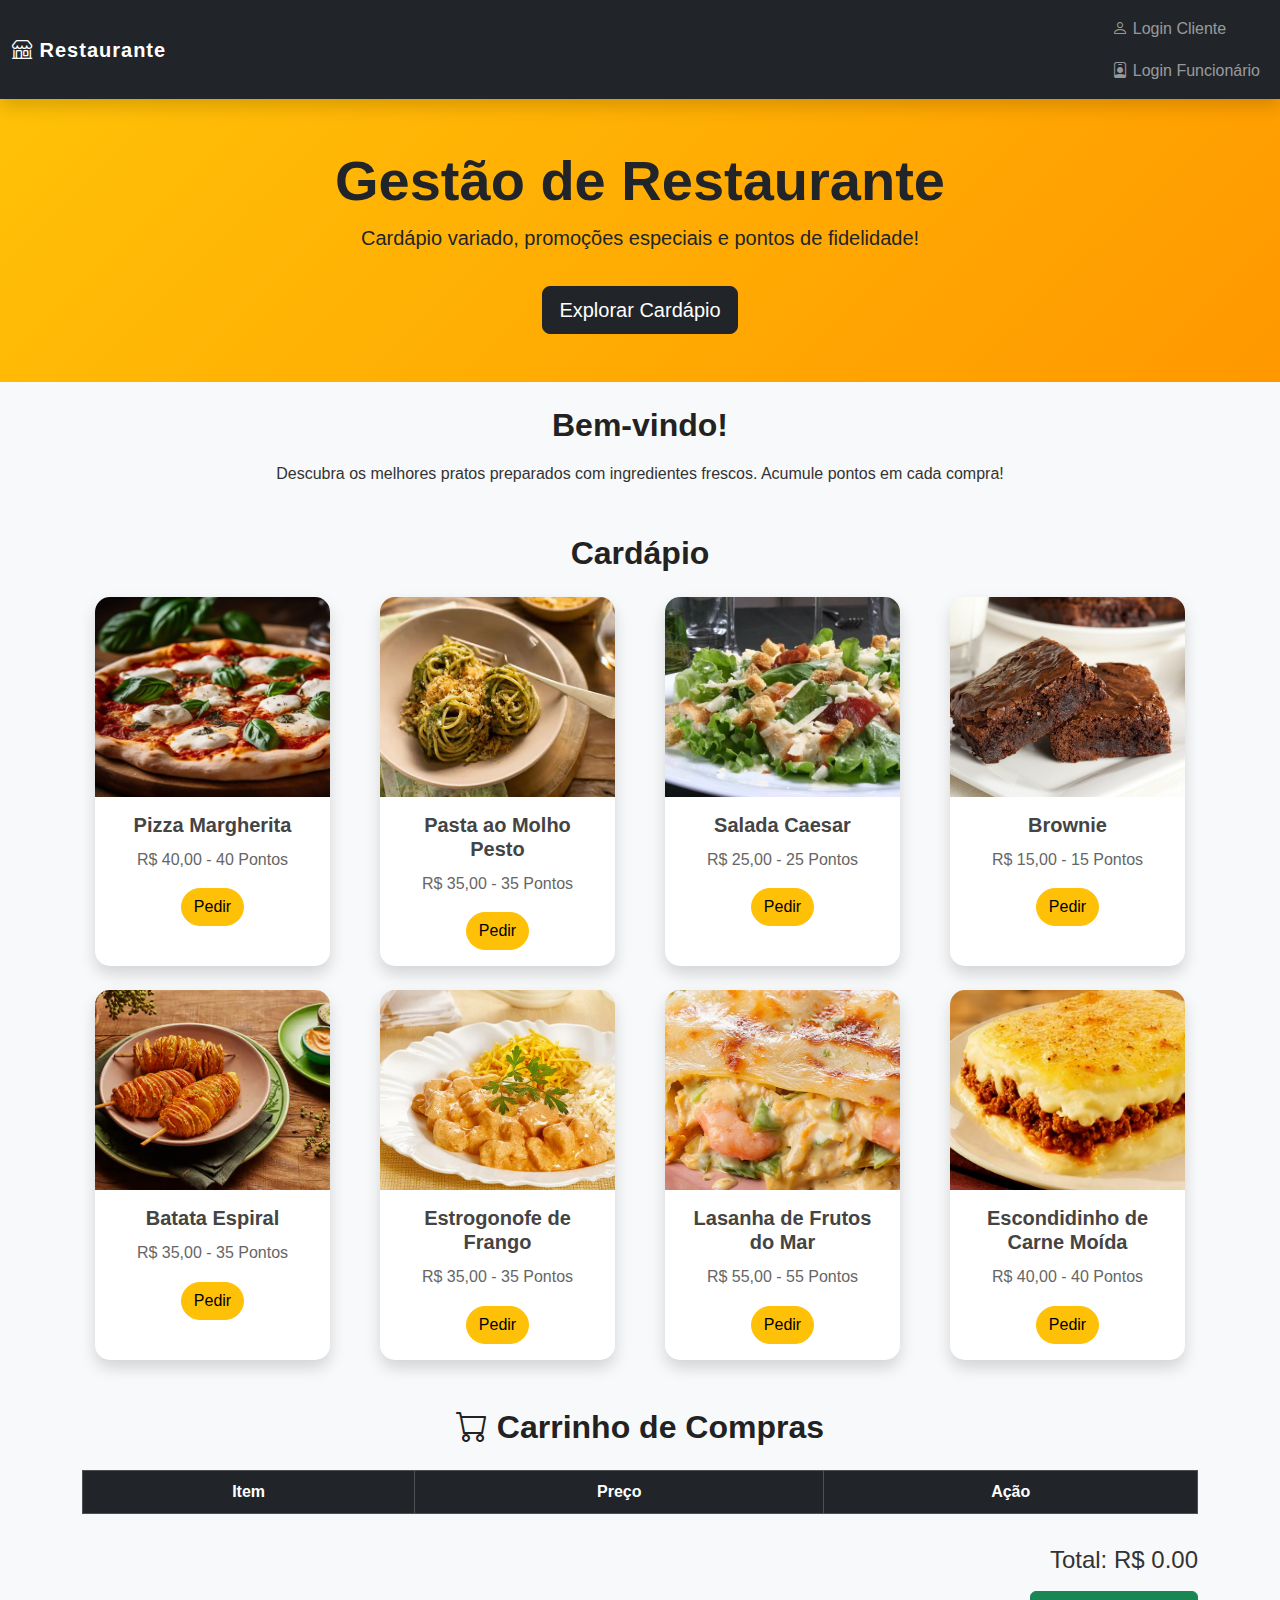
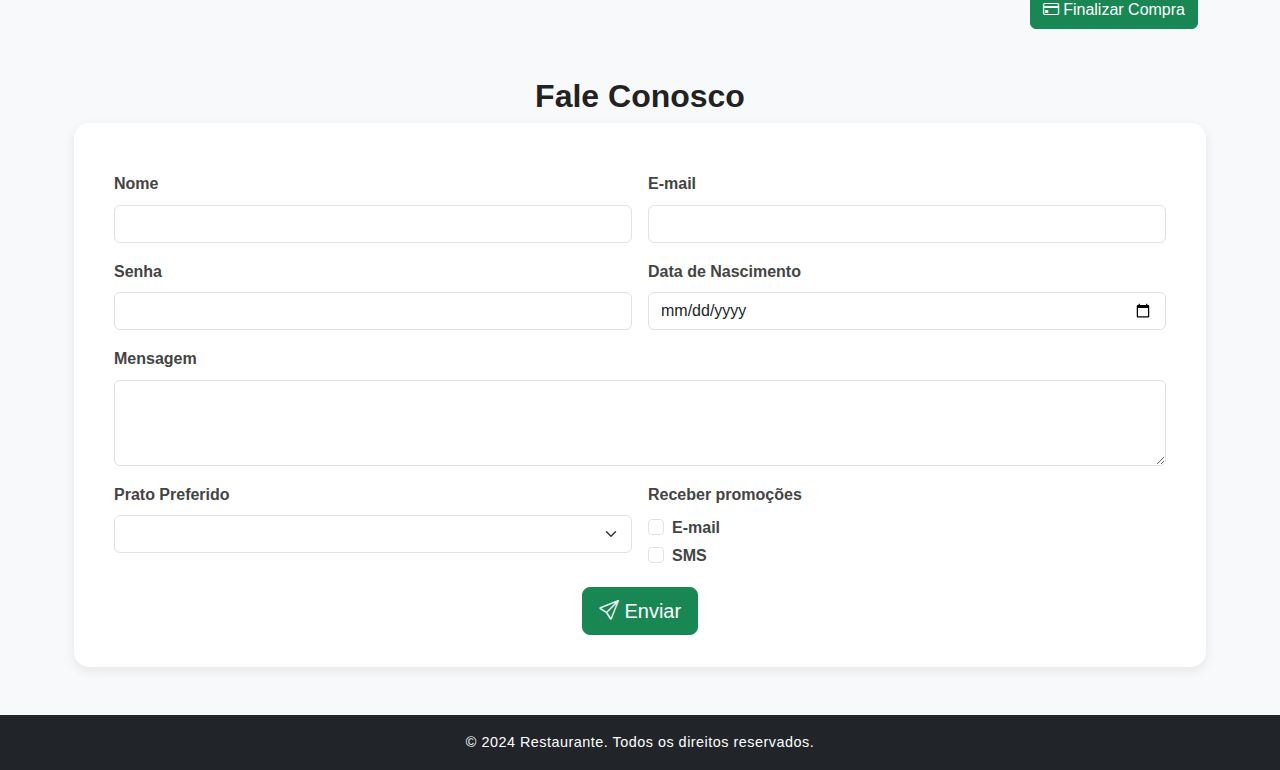
<file: index.html>
<!DOCTYPE html>
<html lang="pt-BR">
<head>
  <meta charset="UTF-8">
  <meta name="viewport" content="width=device-width, initial-scale=1.0">
  <title>Restaurante</title>
  <!-- Bootstrap CSS -->
  <link href="https://cdn.jsdelivr.net/npm/bootstrap@5.3.2/dist/css/bootstrap.min.css" rel="stylesheet">
  <!-- Ícones do Bootstrap -->
  <link href="https://cdn.jsdelivr.net/npm/bootstrap-icons/font/bootstrap-icons.css" rel="stylesheet">
  <link rel="stylesheet" href="styles.css">
</head>
<body class="bg-light">

  <!-- Navbar -->
  <nav class="navbar navbar-expand-lg navbar-dark bg-dark shadow">
    <div class="container-fluid">
      <a class="navbar-brand" href="#"><i class="bi bi-shop"></i> Restaurante</a>
      <button class="navbar-toggler" type="button" data-bs-toggle="collapse" data-bs-target="#navbarNav">
        <span class="navbar-toggler-icon"></span>
      </button>
      
            <div class="collapse navbar-collapse" id="navbarNav">
        
                <ul class="navbar-nav ms-auto" id="menu-funcionario" style="display:none;">
                    <li class="nav-item"><a class="nav-link" href="clientes.html"><i class="bi bi-people"></i> Clientes</a></li>
                    <li class="nav-item"><a class="nav-link" href="historico.html"><i class="bi bi-clock-history"></i> Histórico</a></li>
                    <li class="nav-item"><a class="nav-link" href="produtos.html"><i class="bi bi-basket"></i> Pratos</a></li>
                    <li class="nav-item"><a class="nav-link" href="pedidos.html"><i class="bi bi-receipt"></i> Pedidos</a></li>
                </ul>
                
                <ul class="navbar-nav ms-auto" id="menu-cliente">
                    <li class="nav-item"><a class="nav-link" href="login.html"><i class="bi bi-person"></i> Login Cliente</a></li>
                    <li class="nav-item"><a class="nav-link" href="login_funcionario.html"><i class="bi bi-person-badge"></i> Login Funcionário</a></li>
                </ul>

                <ul class="navbar-nav ms-auto align-items-center" id="menu-logado" style="display: none;">
                    <li class="nav-item">
                    <span class="navbar-text text-white me-3">
                        Olá, <span id="email-logado"></span>
                    </span>
                    </li>
                    <li class="nav-item">
                    <a class="nav-link" href="#" id="btn-logout"><i class="bi bi-box-arrow-right"></i> Sair</a>
                    </li>
                </ul>

        </div>
    </div>
  </nav>

  <!-- Hero Section -->
  <header class="bg-warning text-dark text-center py-5 mb-4">
    <div class="container">
      <h1 class="display-4 fw-bold">Gestão de Restaurante</h1>
      <p class="lead">Cardápio variado, promoções especiais e pontos de fidelidade!</p>
      <button class="btn btn-dark btn-lg mt-3" id="btnExplorar">Explorar Cardápio</button>
    </div>
  </header>

  <!-- Conteúdo Principal -->
  <main class="container">

    <!-- Introdução -->
    <section class="mb-5 text-center">
      <h2 class="fw-bold">Bem-vindo!</h2>
      <p>Descubra os melhores pratos preparados com ingredientes frescos. Acumule pontos em cada compra!</p>
    </section>

    <!-- Cardápio Funcionário -->
    <section id="menu-completo" style="display:none;">
      <h2 class="mb-4">Cardápio Completo</h2>
      <div class="row row-cols-1 row-cols-md-2 row-cols-lg-4 g-4">
        <div class="col">
          <div class="card shadow h-100">
            <img src="./img/pizza.jpg" class="card-img-top" alt="Pizza">
            <div class="card-body text-center">
              <h5 class="card-title">Pizza Margherita</h5>
              <p class="card-text">R$ 40,00 - 40 Pontos</p>
            </div>
          </div>
        </div>
        <div class="col">
          <div class="card shadow h-100">
            <img src="./img/pasta.webp" class="card-img-top" alt="Pasta">
            <div class="card-body text-center">
              <h5 class="card-title">Pasta ao Molho Pesto</h5>
              <p class="card-text">R$ 35,00 - 35 Pontos</p>
            </div>
          </div>
        </div>
        <div class="col">
          <div class="card shadow h-100">
            <img src="./img/salada.webp" class="card-img-top" alt="Salada">
            <div class="card-body text-center">
              <h5 class="card-title">Salada Caesar</h5>
              <p class="card-text">R$ 25,00 - 25 Pontos</p>
            </div>
          </div>
        </div>
        <div class="col">
          <div class="card shadow h-100">
            <img src="./img/brownie.jpg" class="card-img-top" alt="Brownie">
            <div class="card-body text-center">
              <h5 class="card-title">Brownie</h5>
              <p class="card-text">R$ 15,00 - 15 Pontos</p>
            </div>
          </div>
        </div>
      </div>
    </section>

    <!-- Cardápio Cliente -->
    <section id="menu-cliente-view" style="display:none;">
      <h2 class="mb-4">Cardápio</h2>
      <div class="row row-cols-1 row-cols-md-2 row-cols-lg-4 g-4">
        <div class="col">
          <div class="card shadow h-100">
            <img src="./img/pizza.jpg" class="card-img-top" alt="Pizza">
            <div class="card-body text-center">
              <h5 class="card-title">Pizza Margherita</h5>
              <p class="card-text">R$ 40,00 - 40 Pontos</p>
              <button class="btn btn-warning btn-pedir" 
                        data-nome="Pizza Margherita" 
                        data-preco="40">
                Pedir
              </button>

            </div>
          </div>
        </div>
        <div class="col">
          <div class="card shadow h-100">
            <img src="./img/pasta.webp" class="card-img-top" alt="Pasta">
            <div class="card-body text-center">
              <h5 class="card-title">Pasta ao Molho Pesto</h5>
              <p class="card-text">R$ 35,00 - 35 Pontos</p>
              <button class="btn btn-warning btn-pedir" 
                        data-nome="Pasta ao Molho Pesto" 
                        data-preco="35">
                Pedir
              </button>
            </div>
          </div>
        </div>
        <div class="col">
          <div class="card shadow h-100">
            <img src="./img/salada.webp" class="card-img-top" alt="Salada">
            <div class="card-body text-center">
              <h5 class="card-title">Salada Caesar</h5>
              <p class="card-text">R$ 25,00 - 25 Pontos</p>
             <button class="btn btn-warning btn-pedir" 
                        data-nome="Salada Caesar" 
                        data-preco="25">
                Pedir
              </button>
            </div>
          </div>
        </div>
        <div class="col">
          <div class="card shadow h-100">
            <img src="./img/brownie.jpg" class="card-img-top" alt="Brownie">
            <div class="card-body text-center">
              <h5 class="card-title">Brownie</h5>
              <p class="card-text">R$ 15,00 - 15 Pontos</p>
              <button class="btn btn-warning btn-pedir" 
                        data-nome="Brownie" 
                        data-preco="15">
                Pedir
              </button>
            </div>
          </div>
        </div>
        <div class="col">
          <div class="card shadow h-100">
            <img src="./img/batata espiral.webp" class="card-img-top" alt="batata">
            <div class="card-body text-center">
              <h5 class="card-title">Batata Espiral</h5>
              <p class="card-text">R$ 35,00 - 35 Pontos</p>
              <button class="btn btn-warning btn-pedir" 
                        data-nome="Batata Espiral" 
                        data-preco="35">
                Pedir
              </button>
            </div>
          </div>
        </div>
        <div class="col">
          <div class="card shadow h-100">
            <img src="./img/Estrogonofe.webp" class="card-img-top" alt="Estrogonofe">
            <div class="card-body text-center">
              <h5 class="card-title">Estrogonofe de Frango</h5>
              <p class="card-text">R$ 35,00 - 35 Pontos</p>
              <button class="btn btn-warning btn-pedir" 
                        data-nome="Estrogonofe" 
                        data-preco="35">
                Pedir
              </button>
            </div>
          </div>
        </div>
        <div class="col">
          <div class="card shadow h-100">
            <img src="./img/lasanha.jpg" class="card-img-top" alt="lasanha">
            <div class="card-body text-center">
              <h5 class="card-title">Lasanha de Frutos do Mar</h5>
              <p class="card-text">R$ 55,00 - 55 Pontos</p>
              <button class="btn btn-warning btn-pedir" 
                        data-nome="Lasanha de Frutos do Mar" 
                        data-preco="55">
                Pedir
              </button>
            </div>
          </div>
        </div>
        <div class="col">
          <div class="card shadow h-100">
            <img src="./img/Escondidinho_de_carne_moída.jpg" class="card-img-top" alt="Escondidinho_de_carne_moída">
            <div class="card-body text-center">
              <h5 class="card-title">Escondidinho de Carne Moída</h5>
              <p class="card-text">R$ 40,00 - 40 Pontos</p>
              <button class="btn btn-warning btn-pedir" 
                        data-nome="Escondidinho de Carne Moída" 
                        data-preco="40">
                Pedir
              </button>
            </div>
          </div>
        </div>
      </div>
    </section>

        <!-- Carrinho de Compras -->
    <section id="carrinho" class="mt-5">
    <h2 class="mb-4 text-center"><i class="bi bi-cart"></i> Carrinho de Compras</h2>
    <div class="table-responsive">
        <table class="table table-bordered align-middle text-center">
        <thead class="table-dark">
            <tr>
            <th>Item</th>
            <th>Preço</th>
            <th>Ação</th>
            </tr>
        </thead>
        <tbody id="carrinho-itens">
            <!-- Os itens vão aparecer aqui dinamicamente -->
        </tbody>
        </table>
    </div>
    <div class="text-end mt-3">
        <h4>Total: R$ <span id="carrinho-total">0.00</span></h4>
        <button id="btn-finalizar-compra" class="btn btn-success mt-2"><i class="bi bi-credit-card"></i> Finalizar Compra</button>
    </div>
    </section>

    <!-- Formulário de Contato (com inputs obrigatórios do PDF) -->
    <section class="mt-5">
      <h2 class="mb-4">Fale Conosco</h2>
      <form class="row g-3">
        <div class="col-md-6">
          <label for="nome" class="form-label">Nome</label>
          <input type="text" class="form-control" id="nome" required>
        </div>
        <div class="col-md-6">
          <label for="email" class="form-label">E-mail</label>
          <input type="email" class="form-control" id="email" required>
        </div>
        <div class="col-md-6">
          <label for="senha" class="form-label">Senha</label>
          <input type="password" class="form-control" id="senha" required>
        </div>
        <div class="col-md-6">
          <label for="nascimento" class="form-label">Data de Nascimento</label>
          <input type="date" class="form-control" id="nascimento">
        </div>
        <div class="col-12">
          <label for="mensagem" class="form-label">Mensagem</label>
          <textarea class="form-control" id="mensagem" rows="3"></textarea>
        </div>
        <div class="col-md-6">
          <label for="preferencia" class="form-label">Prato Preferido</label>
          <select class="form-select" id="preferencia">
          </select>
        </div>
        <div class="col-md-6">
          <label class="form-label">Receber promoções</label>
          <div class="form-check">
            <input class="form-check-input" type="checkbox" id="promo1">
            <label class="form-check-label" for="promo1">E-mail</label>
          </div>
          <div class="form-check">
            <input class="form-check-input" type="checkbox" id="promo2">
            <label class="form-check-label" for="promo2">SMS</label>
          </div>
        </div>
        <div class="col-12 text-center">
          <button type="submit" class="btn btn-success btn-lg"><i class="bi bi-send"></i> Enviar</button>
        </div>
      </form>
    </section>

  </main>

  <!-- Footer -->
  <footer class="bg-dark text-white text-center py-3 mt-5">
    <p>&copy; 2024 Restaurante. Todos os direitos reservados.</p>
  </footer>

  <!-- Bootstrap JS -->
  <script src="https://cdn.jsdelivr.net/npm/bootstrap@5.3.2/dist/js/bootstrap.bundle.min.js"></script>
  <script src="script.js"></script>
</body>
</html>
</file>
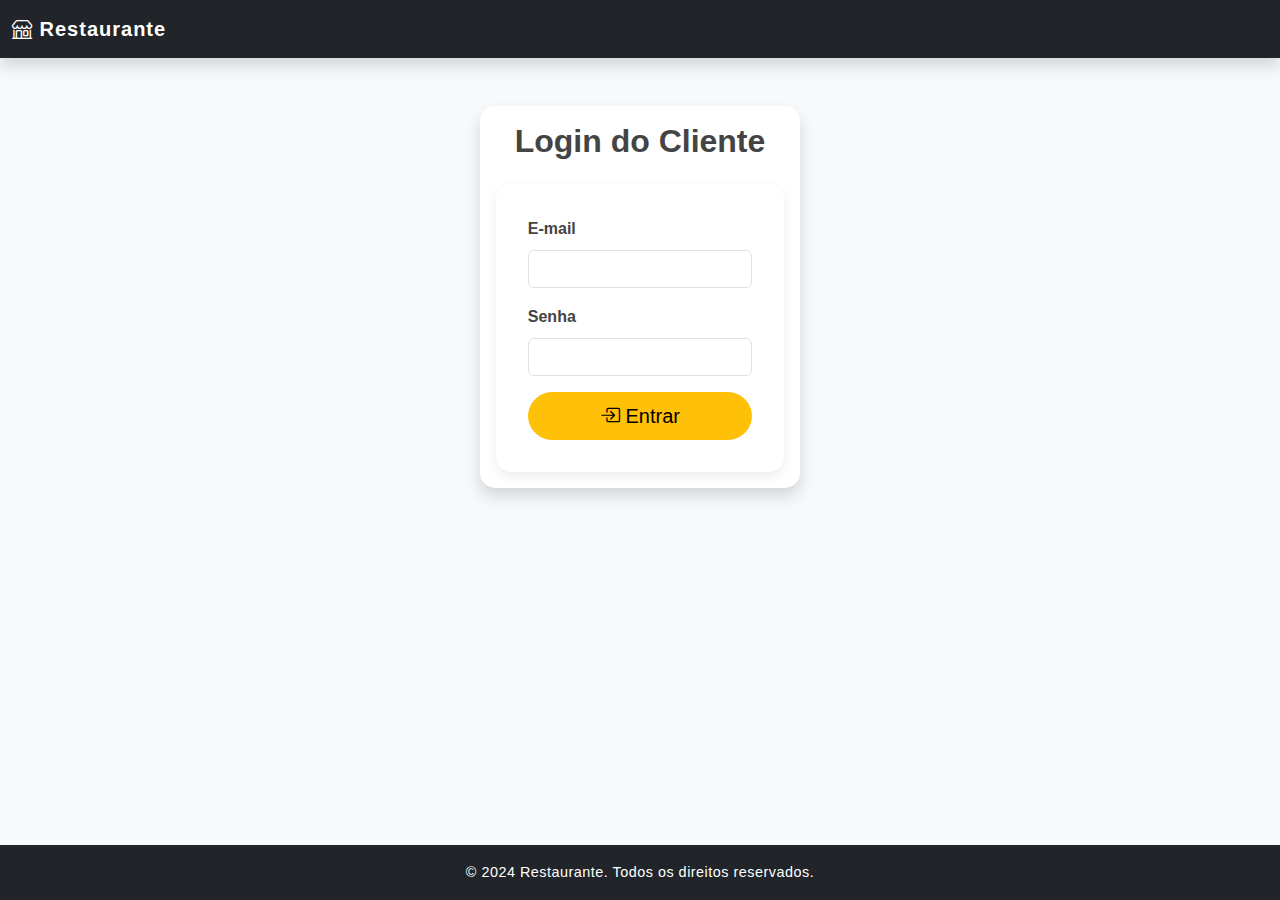
<file: login.html>
<!DOCTYPE html>
<html lang="pt-BR">
<head>
  <meta charset="UTF-8">
  <meta name="viewport" content="width=device-width, initial-scale=1.0">
  <title>Login - Restaurante</title>
  <link href="https://cdn.jsdelivr.net/npm/bootstrap@5.3.2/dist/css/bootstrap.min.css" rel="stylesheet">
  <link href="https://cdn.jsdelivr.net/npm/bootstrap-icons/font/bootstrap-icons.css" rel="stylesheet">
  <link rel="stylesheet" href="styles.css">
</head>
<body class="bg-light">

  <nav class="navbar navbar-expand-lg navbar-dark bg-dark shadow">
    <div class="container-fluid">
      <a class="navbar-brand" href="index.html"><i class="bi bi-shop"></i> Restaurante</a>
    </div>
  </nav>

  <main class="container mt-5">
    <div class="row justify-content-center">
      <div class="col-md-6 col-lg-4">
        <div class="card shadow">
          <div class="card-body">
            <h2 class="card-title text-center mb-4">Login do Cliente</h2>
            <form id="form-login">
              <div class="mb-3">
                <label for="email-login" class="form-label">E-mail</label>
                <input type="email" class="form-control" id="email-login" required>
              </div>
              <div class="mb-3">
                <label for="senha-login" class="form-label">Senha</label>
                <input type="password" class="form-control" id="senha-login" required>
              </div>
              <div class="d-grid">
                <button type="submit" class="btn btn-warning btn-lg"><i class="bi bi-box-arrow-in-right"></i> Entrar</button>
              </div>
            </form>
          </div>
        </div>
      </div>
    </div>
  </main>

  <footer class="bg-dark text-white text-center py-3 mt-5 fixed-bottom">
    <p>&copy; 2024 Restaurante. Todos os direitos reservados.</p>
  </footer>

  <script src="https://cdn.jsdelivr.net/npm/bootstrap@5.3.2/dist/js/bootstrap.bundle.min.js"></script>
  <script src="login.js"></script>
</body>
</html>
</file>
<file: styles.css>
/* ======== Configuração global ======== */
body {
  font-family: 'Segoe UI', Roboto, Arial, sans-serif;
  background-color: #f8f9fa;
  color: #333;
  line-height: 1.6;
}

/* Navbar */
.navbar {
  box-shadow: 0 2px 6px rgba(0, 0, 0, 0.1);
}
.navbar-brand {
  font-weight: 600;
  letter-spacing: 1px;
}

/* Hero Section */
header {
  background: linear-gradient(135deg, #ffc107, #ff9800);
  color: #222;
}
header h1 {
  font-size: 3rem;
  font-weight: 700;
}
header p {
  font-size: 1.25rem;
}
#btnExplorar {
  transition: transform 0.2s ease, background 0.3s ease;
}
#btnExplorar:hover {
  transform: scale(1.05);
  background: #333 !important;
  color: #fff !important;
}

/* Títulos das seções */
h2 {
  font-weight: 700;
  color: #222;
  margin-bottom: 1rem;
  text-align: center;
}

/* ======== Cards do Cardápio ======== */
.card {
  width: 90%;
  margin: auto;
  border: none;
  border-radius: 15px;
  overflow: hidden;
  transition: all 0.3s ease;
}
.card img {
  height: 200px;
  object-fit: cover;
}
.card:hover {
  transform: translateY(-6px);
  box-shadow: 0 8px 20px rgba(0, 0, 0, 0.15);
}
.card-title {
  font-weight: 600;
  color: #444;
  margin-bottom: 0.5em
}
.card-text {
  color: #666;
}
.card .btn {
  border-radius: 25px;
  transition: all 0.3s ease;
}
.card .btn:hover {
  transform: scale(1.05);
}

/* ======== Formulário ======== */
form {
  background: #fff;
  padding: 2rem;
  border-radius: 15px;
  box-shadow: 0 4px 12px rgba(0, 0, 0, 0.08);
}
form label {
  font-weight: 600;
  color: #444;
}
form input, 
form select, 
form textarea {
  border-radius: 10px;
  border: 1px solid #ddd;
  transition: border 0.3s ease, box-shadow 0.3s ease;
}
form input:focus, 
form select:focus, 
form textarea:focus {
  border-color: #ff9800;
  box-shadow: 0 0 0 0.2rem rgba(255, 152, 0, 0.25);
}
form button {
  border-radius: 25px;
  padding: 0.6rem 1.5rem;
  font-size: 1.1rem;
  transition: all 0.3s ease;
}
form button:hover {
  transform: translateY(-3px);
  background-color: #ff9800 !important;
  border-color: #ff9800 !important;
}

/* ======== Footer ======== */
footer {
  background: #222;
  color: #ccc;
  font-size: 0.9rem;
  letter-spacing: 0.5px;
}
footer p {
  margin: 0;
}
</file>
